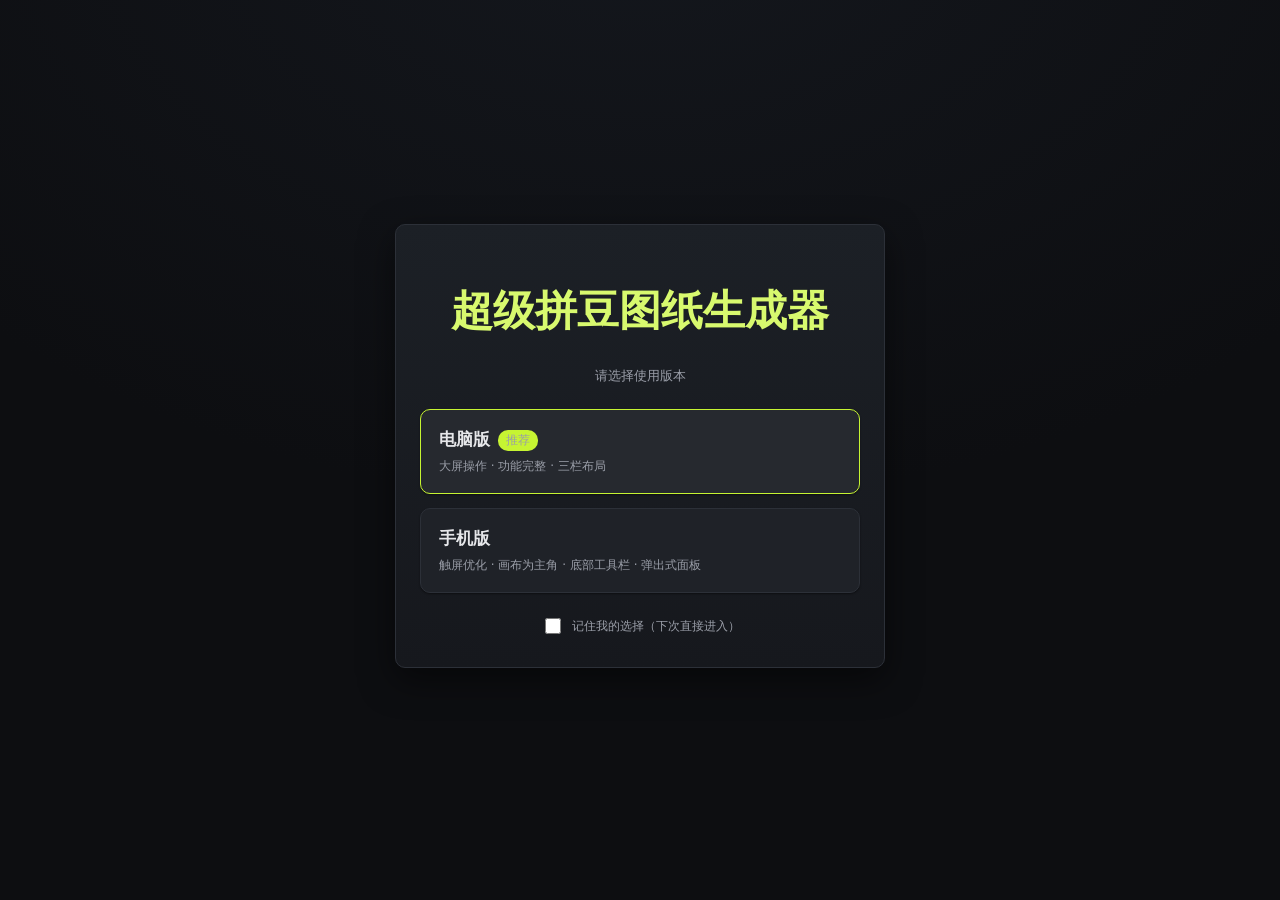
<file: index.html>
<!DOCTYPE html>
<html lang="zh-CN">
<head>
    <meta charset="UTF-8">
    <meta name="viewport" content="width=device-width, initial-scale=1.0">
    <title>超级拼豆图纸生成器 - 选择版本</title>
    <link rel="stylesheet" href="css/choose.css">
</head>
<body>
<div id="versionChooser">
  <div class="vc-card">
    <h1> 超级拼豆图纸生成器</h1>
    <p class="vc-sub">请选择使用版本</p>
    <div class="vc-options">
      <div class="vc-btn" data-mode="desktop">
        <div class="vc-txt"><b>电脑版<span class="vc-reco">推荐</span></b><span>大屏操作 · 功能完整 · 三栏布局</span></div>
      </div>
      <div class="vc-btn" data-mode="mobile">
        <div class="vc-txt"><b>手机版<span class="vc-reco">推荐</span></b><span>触屏优化 · 画布为主角 · 底部工具栏 · 弹出式面板</span></div>
      </div>
    </div>
    <label class="vc-foot"><input type="checkbox" id="vcRemember"> 记住我的选择（下次直接进入）</label>
  </div>
</div>
<script>
(function(){
  var KEY_R='bead_version_remember', KEY_V='bead_version';
  function lsGet(k){try{return localStorage.getItem(k);}catch(e){return null;}}
  function lsSet(k,v){try{localStorage.setItem(k,v);}catch(e){}}
  function lsDel(k){try{localStorage.removeItem(k);}catch(e){}}
  var remember=lsGet(KEY_R)==='1';
  var saved=lsGet(KEY_V);
  // 真实触屏设备（手机/平板）才推荐手机版；桌面即使窗口较窄也不误判为手机
  var isTouch=('ontouchstart' in window)||navigator.maxTouchPoints>0;
  var isSmall=window.innerWidth<1200;
  var reco=(isTouch&&isSmall)?'mobile':'desktop';
  var def=saved||reco;
  var chooser=document.getElementById('versionChooser');
  chooser.querySelectorAll('.vc-btn').forEach(function(b){
    b.classList.toggle('selected',b.dataset.mode===def);
    var r=b.querySelector('.vc-reco'); if(r)r.style.display=(b.dataset.mode===reco)?'inline-block':'none';
  });
  document.getElementById('vcRemember').checked=remember;
  function go(mode){ location.href='app.html?mode='+mode; }
  chooser.querySelectorAll('.vc-btn').forEach(function(b){
    b.addEventListener('click',function(){
      var mode=b.dataset.mode;
      if(document.getElementById('vcRemember').checked){lsSet(KEY_R,'1');lsSet(KEY_V,mode);}else{lsDel(KEY_R);lsDel(KEY_V);}
      go(mode);
    });
  });
  if(remember&&saved&&!new URLSearchParams(location.search).get('choose')){ go(saved); }
})();
</script>
</body>
</html>
</file>
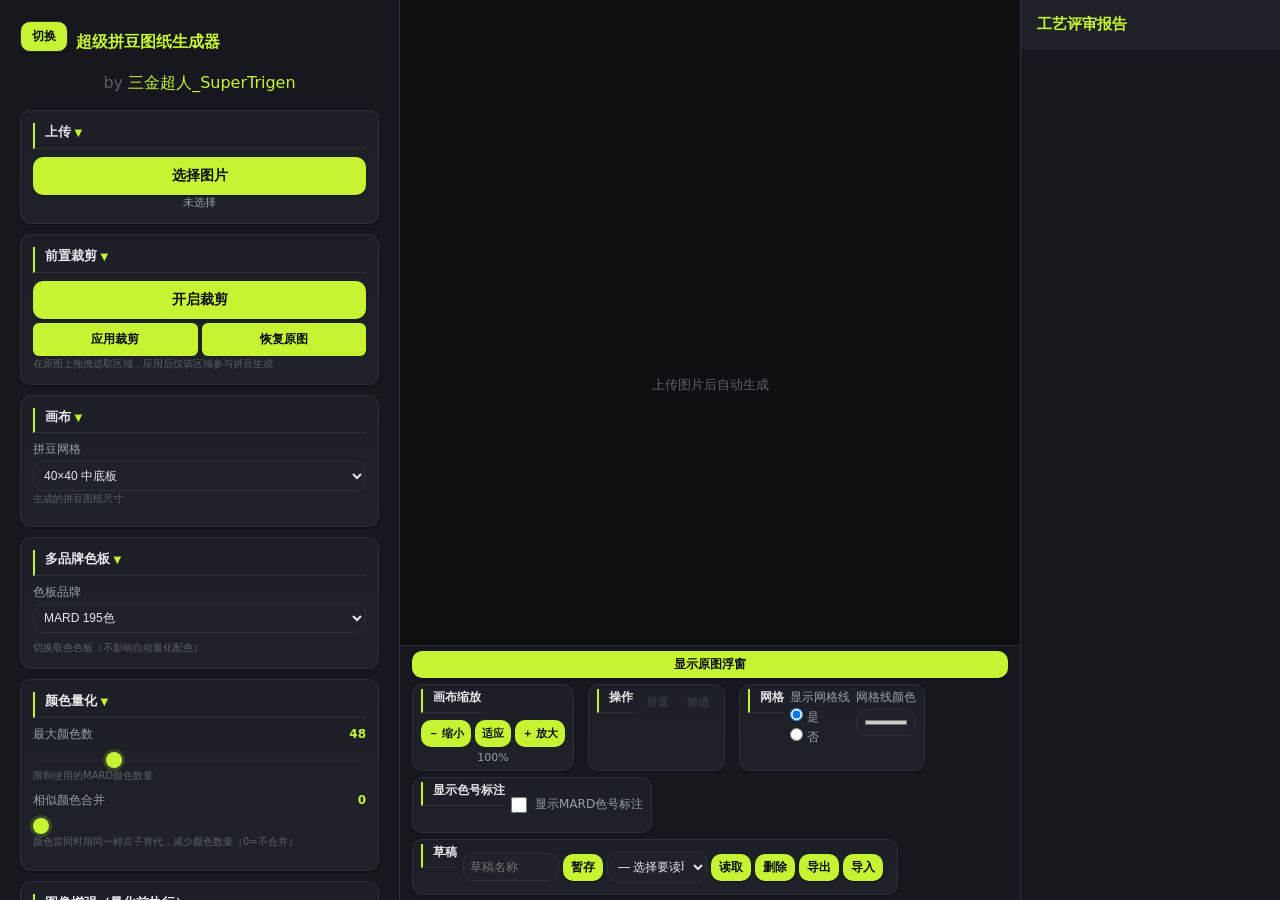
<file: app.html>
<!DOCTYPE html>
<html lang="zh-CN">
<head>
    <meta charset="UTF-8">
    <meta name="viewport" content="width=device-width, initial-scale=1.0">
    <title>超级拼豆图纸生成器 - by 三金超人_SuperTrigen</title>
    <link rel="stylesheet" href="css/style.css">
    <link rel="stylesheet" href="css/mobile.css">
</head>
<body class="force-desktop">
<script>(function(){var m=new URLSearchParams(location.search).get('mode');var b=document.body;if(m==='mobile'){b.classList.remove('force-desktop');b.classList.add('layout-mobile');}else{b.classList.add('force-desktop');b.classList.remove('layout-mobile');}})();</script>
<div class="app-container">
<div class="control-panel" id="control-panel" style="width:400px;flex-shrink:0;">
<div class="sheet-grip" data-sheet="cp"><button type="button" class="sheet-close" aria-label="关闭" onpointerdown="event.stopPropagation()" onclick="closeSheet()">✕</button></div>
<div class="title-row"><button class="title-switch" id="switchVersionBtn2" onclick="location.href='index.html?choose=1'" title="切换版本"> 切换</button>
<h1 class="title" style="font-size:18px;margin-top:10px;white-space:nowrap;"> 超级拼豆图纸生成器</h1></div>
<p class="author" style="font-size:16px;margin-top:8px;white-space:nowrap;">by <a href="https://github.com/chai-07" target="_blank">三金超人_SuperTrigen</a></p>
<div class="control-group" data-grp="upload"><h3> 上传</h3><input type="file" id="fileInput" accept="image/*" style="display:none"><button class="btn btn-upload" onclick="document.getElementById('fileInput').click()">选择图片</button><p class="file-info" id="fileInfo">未选择</p></div>
<div class="control-group" data-grp="crop"><h3> 前置裁剪</h3>
<button class="btn btn-clear" id="cropOpenBtn" style="margin-bottom:4px"> 开启裁剪</button>
<div style="display:flex;gap:4px;">
    <button id="cropApplyBtn" disabled style="flex:1;background:#00b894;color:#fff;border:none;border-radius:6px;padding:8px 0;font-size:12px;cursor:pointer"> 应用裁剪</button>
    <button id="cropRestoreBtn" style="flex:1;background:#636e72;color:#fff;border:none;border-radius:6px;padding:8px 0;font-size:12px;cursor:pointer"> 恢复原图</button>
</div>
<span class="hint">在原图上拖拽选取区域，应用后仅该区域参与拼豆生成</span></div>
<div class="control-group" data-grp="canvas"><h3> 画布</h3><div class="setting-row"><label>拼豆网格</label><select id="canvasSize"><option value="20">20×20 超小底板</option><option value="29">29×29 小底板</option><option value="40" selected>40×40 中底板</option><option value="50">50×50 标准底板</option><option value="80">80×80 大底板</option><option value="100">100×100 超大底板</option><option value="custom">自定义尺寸…</option></select><span class="hint">生成的拼豆图纸尺寸</span></div><div class="setting-row" id="customSizeRow" style="display:none"><label>自定义 (宽×高)</label><span style="display:flex;gap:6px;align-items:stretch"><input type="text" id="customSize" placeholder="例如 35x35 或 60x40" style="flex:1;width:100%;min-width:0;padding:8px;border-radius:6px;background:#0f3460;color:#eee;border:1px solid #1a3a6e;font-size:13px"><button class="btn" id="customSizeConfirm" style="width:auto;flex-shrink:0;padding:8px 16px;font-size:13px;border-radius:6px;background:#e94560;color:#fff">确认</button></span><span class="hint">输入格式：宽x高（5~150，如 35x35），填好后点「确认」生成</span></div></div>
<div class="control-group" data-grp="brand"><h3> 多品牌色板</h3>
<div class="setting-row"><label>色板品牌</label><select id="brandSel"><option value="MARD" selected>MARD 195色</option><option value="PERLER">Perler 117色</option><option value="HAMA">Hama 33色</option><option value="ARTKAL">Artkal 176色</option></select></div>
<span class="hint">切换取色色板（不影响自动量化配色）</span></div>
<div class="control-group" data-grp="quant"><h3> 颜色量化</h3><div class="setting-row"><label>最大颜色数 <span class="value-display" id="colorCountValue">48</span></label><input type="range" id="maxColors" min="4" max="195" value="48" step="1"><span class="hint">限制使用的MARD颜色数量</span></div>
<div class="setting-row"><label>相似颜色合并 <span class="value-display" id="mergeSimilarValue">0</span></label><input type="range" id="mergeSimilar" min="0" max="100" value="0" step="1"><span class="hint">颜色雷同时用同一种豆子替代，减少颜色数量（0=不合并）</span></div></div>
<div class="control-group" data-grp="enhance"><h3> 图像增强（量化前执行）</h3>
<div class="enh-btns">
<button type="button" class="enh-btn" data-target="darkUnify">深色归一</button>
<button type="button" class="enh-btn" data-target="blackThreshold">黑色阈值</button>
<button type="button" class="enh-btn" data-target="gamma">伽马</button>
<button type="button" class="enh-btn" data-target="saturation">饱和度</button>
<button type="button" class="enh-btn" data-target="contrast">对比度</button>
<button type="button" class="enh-btn" data-target="brightness">亮度</button>
<button type="button" class="enh-btn" data-target="sharpen">锐化</button>
<button type="button" class="enh-btn" data-target="denoise">降噪</button>
</div>
<div class="enh-panels">
<div class="setting-row enh-row" data-row="darkUnify"><label>深色归一阈值 <span class="value-display" id="darkUnifyValue">0</span></label><input type="range" id="darkUnify" min="0" max="40" value="0" step="1"><span class="hint">亮度低于此值的像素强制变纯黑</span></div>
<div class="setting-row enh-row" data-row="blackThreshold"><label>黑色阈值 <span class="value-display" id="blackValue">0</span></label><input type="range" id="blackThreshold" min="0" max="30" value="0" step="1"><span class="hint">压暗部去灰雾，让画面更通透</span></div>
<div class="setting-row enh-row" data-row="gamma"><label>伽马校正 <span class="value-display" id="gammaValue">1.00</span></label><input type="range" id="gamma" min="70" max="130" value="100" step="1"><span class="hint">校正整体亮度曲线</span></div>
<div class="setting-row enh-row" data-row="saturation"><label>饱和度 <span class="value-display" id="satValue">100</span>%</label><input type="range" id="saturation" min="80" max="120" value="100" step="1"><span class="hint">增强色彩鲜艳度</span></div>
<div class="setting-row enh-row" data-row="contrast"><label>对比度 <span class="value-display" id="contrastValue">100</span>%</label><input type="range" id="contrast" min="80" max="120" value="100" step="1"><span class="hint">100为原图基准，左右微调明暗层次</span></div>
<div class="setting-row enh-row" data-row="brightness"><label>亮度 <span class="value-display" id="brightValue">0</span></label><input type="range" id="brightness" min="-20" max="20" value="0" step="1"><span class="hint">整体提亮或压暗</span></div>
<div class="setting-row enh-row" data-row="sharpen"><label>锐化 <span class="value-display" id="sharpValue">0</span></label><input type="range" id="sharpen" min="-10" max="10" value="0" step="1"><span class="hint">正值锐化 / 负值柔化，0为原图</span></div>
<div class="setting-row enh-row" data-row="denoise"><label>降噪 <span class="value-display" id="denoiseValue">0</span></label><input type="range" id="denoise" min="0" max="5" value="0" step="1"><span class="hint">减少杂色碎点</span></div>
</div>
<button class="btn btn-reset" onclick="resetParams()"> 重置所有参数</button></div>
<div class="control-group" data-grp="clean"><h3> 清理</h3><button class="btn btn-clear" onclick="removeSingles()"> 清除1×1孤立点</button></div>
<!-- 画布缩放控件已移至中栏底部 .mid-bottom -->
<div class="control-group" data-grp="sym"><h3> 对称绘图</h3>
<div class="setting-row"><label>对称模式</label><select id="symMode"><option value="off" selected>关闭</option><option value="vertical">左右对称</option><option value="horizontal">上下对称</option><option value="quad">四向对称</option></select></div>
<span class="hint">开启后画笔自动镜像，适合制作对称图案</span></div>
<div class="control-group" data-grp="edit"><h3> 手动修图</h3>
<div style="display:flex;gap:4px;margin-bottom:6px;">
    <button class="btn btn-wand" id="wandBtn" onclick="toggleWand()" style="flex:1;background:#9b59b6;color:#fff;border:none;border-radius:5px;cursor:pointer;font-size:12px;padding:8px 0;"> 魔棒选区</button>
</div>
<p style="font-size:11px;color:#aaa;margin-bottom:4px;">画笔: <span id="brushColorDisplay" style="color:#e94560;">H19 黑色</span></p>
<div style="display:flex;gap:4px;margin-bottom:6px;">
    <button class="btn btn-eyedrop" id="eyedropBtn" onclick="toggleEyedropper()" style="flex:1;"> 取色管</button>
    <input type="text" id="mardCodeInput" placeholder="输入色号如A1" style="flex:2;" onkeydown="if(event.key==='Enter')setBrushByCode()">
    <button onclick="setBrushByCode()" style="flex:1;background:#636e72;color:#fff;border:none;border-radius:5px;cursor:pointer;font-size:11px;">确定</button>
</div>
<p style="font-size:10px;color:#666;margin-bottom:4px;">全色板取色（点击选色，色板可滚动）</p>
<div class="mard-full-grid" id="mardFullGrid"></div>
<button class="btn btn-null" id="nullBrushBtn" onclick="selectNullBrush()" style="margin-top:6px;margin-bottom:4px;"> 镂空笔(null) · 不填充</button>
<div class="setting-row" style="margin-top:8px;"><label>画笔大小 <span id="brushSizeValue">1</span></label><input type="range" id="brushSize" min="1" max="5" value="1" step="1"></div>
</div>
<div class="control-group" data-grp="pendant"><h3> 挂件工艺模板</h3>
<div class="setting-row"><label>模板形状</label><select id="templateSel"><option value="none" selected>无 / 清除</option><option value="disc">圆形挂件</option><option value="heart">心形挂件</option><option value="rsquare">圆角方挂件</option></select></div>
<div class="setting-row" id="templateScaleRow" style="margin-top:6px;display:none;"><label>模板大小 <span id="templateScaleValue">100%</span></label><input type="range" id="templateScale" min="0.3" max="1" value="1" step="0.05"></div>
<span class="hint">选中模板后拖动滑块，右侧实时预览；将板外区域设为镂空并自动加挂孔</span></div>
<div class="control-group" data-grp="speck"><h3> 智能清理</h3>
<div class="setting-row"><label>清杂碎块(≤N颗) <span id="speckSizeValue" class="value-display">2</span></label><input type="range" id="speckSize" min="1" max="8" value="2" step="1"><span class="hint">仅清除完全孤立在同色区域中的小色块，不碰细线与边缘</span></div>
<button class="btn btn-clear" id="cleanSpecksBtn"> 一键清杂点</button>
<span class="hint">移除≤阈值的孤立同色碎块，自动并入周边主色</span></div>
<div class="control-group" data-grp="export">
<div class="setting-row" style="margin-bottom:6px;"><label>导出文件命名前缀</label><input type="text" id="exportName" placeholder="留空自动：随机命名1 / 随机命名2 …"></div>
<button class="btn btn-download" id="downloadBtn" disabled onclick="downloadResult()"> 下载效果图 PNG</button>
<button class="btn btn-download2" id="downloadCodeBtn" disabled onclick="downloadCodeResult()"> 下载色号图纸 PNG</button>
<button class="btn btn-download" id="colorPdfBtn" style="margin-top:6px" disabled onclick="downloadColorPdf()"> 彩色PDF</button>
<button class="btn btn-download2" id="csvBtn" disabled onclick="downloadCsv()"> CSV耗材清单</button>
<button class="btn" id="packageBtn"  disabled onclick="packageExport()"> 一键打包导出（4种）</button>
<span class="hint" id="pkgHint">打包将优先让你选择文件夹保存；<br>浏览器不支持时自动下载ZIP（解压即得文件夹）</span>
</div>
</div>
<div class="center-column">
<div class="result-area" id="resultArea">
<div class="result-box"><canvas id="resultCanvas"></canvas><div class="placeholder" id="resultPlaceholder">上传图片后自动生成</div></div>
<p class="tool-info" id="pixelInfo"></p>
<div class="float-original" id="floatOriginal" style="display:none">
<div class="float-head" id="floatHead"><span> 原图（拖动此处移动）</span><span class="float-x" id="floatClose" title="隐藏原图">✕</span></div>
<div class="float-body"><img id="originalImage" style="display:none" alt="原图">
<div class="crop-overlay" id="cropOverlay"><div class="crop-rect" id="cropRect"></div></div>
</div>
</div>
</div>
<div class="mid-bottom">
<button class="btn btn-download2" id="toggleOriginalBtn"> 显示原图浮窗</button>
<div class="control-group zoom-bar zoom-col"><h3> 画布缩放</h3>
<div class="zoom-btns">
<button onclick="zoomCanvas(0.8)" class="mini">－ 缩小</button>
<button onclick="fitZoom()" class="mini">适应</button>
<button onclick="zoomCanvas(1.25)" class="mini">＋ 放大</button>
</div>
<p class="file-info" id="zoomInfo" style="text-align:center;margin-top:2px;">100%</p>
</div>
<div class="control-group zoom-bar"><h3> 操作</h3>
<div class="zoom-btns">
<button class="mini" id="undoBtn" onclick="undoBrush()"> 后退</button>
<button class="mini" id="redoBtn" onclick="redoBrush()"> 前进</button>
</div></div>
<div class="control-group" data-grp="grid"><h3> 网格</h3>
<div class="setting-row radio-row"><label>显示网格线</label>
<span class="radio-set">
<label class="radio"><input type="radio" name="showGrid" value="yes" checked onchange="setGrid('yes')"> 是</label>
<label class="radio"><input type="radio" name="showGrid" value="no" onchange="setGrid('no')"> 否</label>
</span></div>
<div class="setting-row"><label>网格线颜色</label><input type="color" id="gridColor" value="#cccccc"></div>
<select id="showGrid" style="display:none"><option value="yes" selected>是</option><option value="no">否</option></select>
</div>
<div class="control-group" data-grp="code" style="flex-direction:row;align-items:center"><h3> 显示色号标注</h3><div class="checkbox-row" style="margin:0"><input type="checkbox" id="showColorCodes" onchange="toggleColorCodes()"><label for="showColorCodes">显示MARD色号标注</label></div></div>
<div class="control-group" data-grp="draft"><h3> 草稿</h3>
<div class="draft-row">
<input type="text" id="draftName" placeholder="草稿名称">
<button class="btn btn-download2" onclick="saveDraft()"> 暂存</button>
<select id="draftSelect"><option value="">— 读取 —</option></select>
<button class="btn btn-download2" onclick="loadDraft()"> 读取</button>
<button class="btn btn-download2" onclick="deleteDraft()" title="删除选中草稿">删除</button>
<button class="btn btn-download2" onclick="exportDraft()" title="导出草稿文件">导出</button>
<button class="btn btn-download2" onclick="document.getElementById('draftFileInput').click()" title="导入草稿文件">导入</button>
</div>
<input type="file" id="draftFileInput" accept=".json,application/json" style="display:none">
<p class="file-info" id="draftInfo"></p></div>
</div>
<p class="file-info storage-warn" id="storageWarn" style="display:none;padding:3px 12px;color:#e9b949;font-size:11px;background:#16213e;border-top:1px solid #0f3460;"></p>
</div>
<aside class="review-panel" id="reviewPanel">
<div class="sheet-grip" data-sheet="rp"><button type="button" class="sheet-close" aria-label="关闭" onpointerdown="event.stopPropagation()" onclick="closeSheet()">✕</button></div>
    <div class="rp-header"><span> 工艺评审报告</span></div>
    <div class="rp-body" id="reviewBody"></div>
</aside>
</div>
<div class="mobile-top" id="mobileTop">
  <button type="button" class="mt-btn" id="mtSwitch" onclick="location.href='index.html?choose=1'" title="切换版本"><span class="mt-ico"></span><span class="mt-txt">切换</span></button>
  <div class="mt-left">
    <div class="mt-item"><button type="button" class="mt-btn" data-dd="grid"><span class="mt-ico"></span><span class="mt-txt">网格</span></button><div class="mt-drop" id="dd-grid"></div></div>
    <button type="button" class="mt-btn" id="mtCode" onclick="mtToggleCode(this)"><span class="mt-ico"></span><span class="mt-txt">显示色号</span></button>
  </div>
  <div class="mt-right">
    <div class="mt-item"><button type="button" class="mt-btn mt-accent" data-dd="draft"><span class="mt-ico"></span><span class="mt-txt">草稿</span></button><div class="mt-drop" id="dd-draft"></div></div>
    <div class="mt-item"><button type="button" class="mt-btn mt-accent" data-dd="export"><span class="mt-ico"></span><span class="mt-txt">导出</span></button><div class="mt-drop" id="dd-export"></div></div>
    <button type="button" class="mt-btn" onclick="setFloatVisible(document.getElementById('floatOriginal').style.display!=='block')" title="显示原图"><span class="mt-ico"></span><span class="mt-txt">原图</span></button>
    <button type="button" class="mt-btn" onclick="openReview()" title="评审报告"><span class="mt-ico"></span><span class="mt-txt">评审</span></button>
  </div>
</div>
<div class="mobile-bar" id="mobileBar">
    <button class="mbtn" data-grp="upload"><span class="ico"></span><span>上传</span></button>
    <button class="mbtn" data-grp="crop"><span class="ico"></span><span>裁剪</span></button>
    <button class="mbtn" data-grp="canvas"><span class="ico"></span><span>画布</span></button>
    <button class="mbtn" data-grp="brand"><span class="ico"></span><span>色板</span></button>
    <button class="mbtn" data-grp="quant"><span class="ico"></span><span>调色</span></button>
    <button class="mbtn" data-grp="enhance"><span class="ico"></span><span>增强</span></button>
    <button class="mbtn" data-grp="clean"><span class="ico"></span><span>清理</span></button>
    <button class="mbtn" data-grp="sym"><span class="ico"></span><span>对称</span></button>
    <button class="mbtn" data-grp="edit"><span class="ico"></span><span>手动</span></button>
    <button class="mbtn" data-grp="pendant"><span class="ico"></span><span>挂件</span></button>
    <button class="mbtn" data-grp="speck"><span class="ico"></span><span>智能</span></button>
</div>
<div class="right-tools" id="rightTools">
  <div class="rt-group">
    <button type="button" class="rt-btn" onclick="zoomCanvas(0.8)" title="缩小">－</button>
    <button type="button" class="rt-btn" onclick="fitZoom()" title="适应">⤢</button>
    <button type="button" class="rt-btn" onclick="zoomCanvas(1.25)" title="放大">＋</button>
  </div>
  <div class="rt-group">
    <button type="button" class="rt-btn" onclick="undoBrush()" title="后退一步">↩</button>
    <button type="button" class="rt-btn" onclick="redoBrush()" title="前进一步">↷</button>
  </div>
</div>
<div class="cascade" id="cascade"></div>
<div class="scrim" id="scrim"></div>

<script src="js/data.js"></script>
<script src="js/color.js"></script>
<script src="js/render.js"></script>
<script src="js/draft.js"></script>
<script src="js/review.js"></script>
<script src="js/export.js"></script>
<script src="js/ui.js"></script>
</body>
</html>
</file>
<file: css/choose.css>
#versionChooser{position:fixed;inset:0;z-index:9999;background:#0d0e11;display:flex;align-items:center;justify-content:center;padding:24px;font-family:system-ui,-apple-system,'Segoe UI',Roboto,'Helvetica Neue',Arial,sans-serif}
#versionChooser .vc-card{background:#16181d;border:1px solid #2c3038;border-radius:10px;padding:30px 24px;max-width:440px;width:100%;text-align:center;box-shadow:none;font-size:21px;margin-bottom:8px}
#versionChooser .vc-sub{color:#9A9EA8;font-size:13px;margin-bottom:24px}
#versionChooser .vc-options{display:flex;flex-direction:column;gap:14px}
#versionChooser .vc-btn{display:flex;align-items:center;gap:16px;padding:18px;border:1px solid #2c3038;border-radius:10px;background:#1f2228;color:#E6E7EA;cursor:pointer;text-align:left;transition:background-color 120ms}
#versionChooser .vc-btn:active{background:#26292f}
#versionChooser .vc-btn.selected{border-color:#C6F432;background:#2c3038;}
#versionChooser .vc-ico{font-size:38px;line-height:1;flex:0 0 auto}
#versionChooser .vc-txt b{display:block;font-size:17px;color:#E6E7EA}
#versionChooser .vc-txt span{font-size:12px;color:#9A9EA8}
#versionChooser .vc-reco{display:none;font-size:10px;color:#E6E7EA;background:#C6F432;border-radius:10px;padding:2px 8px;margin-left:8px;vertical-align:middle;font-weight:normal}
#versionChooser .vc-foot{margin-top:22px;font-size:12px;color:#9A9EA8;display:flex;align-items:center;justify-content:center;gap:8px;cursor:pointer;user-select:none}
#versionChooser .vc-foot input{width:16px;height:16px;accent-color:#C6F432}

body.choosing .app-container{display:none!important}
body.choosing .mobile-top{display:none!important}
body.choosing .mobile-bar{display:none!important}
body.choosing .scrim{display:none!important}

#versionChooser .vc-btn:hover{background:#26292f}

/* ===== 选择页质感增强 ===== */
:root{
  --accent:#C6F432; --accent-2:#D8F96E; --sub:#1f2228; --border:#2c3038;
  --txt:#E6E7EA; --txt2:#9A9EA8; --hover:#26292f;
}
#versionChooser{background:radial-gradient(130% 120% at 50% -10%, #14171d 0%, #0d0e11 55%)}
#versionChooser .vc-card{background:linear-gradient(180deg,#1c2026,#16181d);border:1px solid var(--border);box-shadow:0 12px 34px rgba(0,0,0,.5)}
#versionChooser .vc-btn{background:var(--sub);border:1px solid var(--border);color:var(--txt);box-shadow:0 1px 2px rgba(0,0,0,.45)}
#versionChooser .vc-btn:hover{background:var(--hover)}
#versionChooser .vc-btn.selected{border-color:var(--accent);background:var(--hover)}
#versionChooser .vc-reco{background:var(--accent);color:#0d0e11}
#versionChooser .vc-foot input{accent-color:var(--accent)}
#versionChooser .vc-txt b{color:var(--txt)}
#versionChooser .vc-txt span{color:var(--txt2)}
#versionChooser .vc-card { color: #D8F96E; }
</file>
<file: css/style.css>
:root{
  
  --d-scale: clamp(0.55px, min(calc(100vw / 1280), calc(100vh / 800)), 1.8px);
}
*{margin:0;padding:0;box-sizing:border-box}
        html,body{height:100%}
        body{font-family:system-ui,-apple-system,'Segoe UI',Roboto,'Helvetica Neue',Arial,sans-serif;background:#0d0e11;color:#E6E7EA;line-height:1.45}
        .app-container{display:flex;height:100vh;overflow:hidden}
        .control-panel{width:calc(260 * var(--d-scale));min-width:calc(240 * var(--d-scale));background:#16181d;padding:calc(20 * var(--d-scale));overflow-y:auto;display:flex;flex-direction:column;gap:calc(10 * var(--d-scale));border-right:1px solid #2c3038;position:relative;z-index:68}
        .control-panel h1{font-size:calc(18 * var(--d-scale));color:#C6F432;text-align:center}
        .control-panel .author{font-size:calc(10 * var(--d-scale));color:#5C6068;text-align:center;margin-bottom:calc(6 * var(--d-scale))}
        .control-panel .author a{color:#C6F432;text-decoration:none}
        .control-panel .author a:hover{color:#C6F432}
        .control-group{background:#1f2228;border-radius:calc(10 * var(--d-scale));padding:calc(12 * var(--d-scale))}
        .control-group h3{font-size:calc(13 * var(--d-scale));color:#C6F432;margin-bottom:calc(8 * var(--d-scale));border-bottom:1px solid #2c3038;padding-bottom:calc(6 * var(--d-scale))}
        .setting-row{margin-bottom:calc(8 * var(--d-scale))}
        .setting-row label{display:block;font-size:calc(12 * var(--d-scale));color:#9A9EA8;margin-bottom:calc(2 * var(--d-scale))}
        .hint{font-size:calc(10 * var(--d-scale));color:#5C6068;display:block;margin-top:calc(1 * var(--d-scale))}
        .value-display{float:right;color:#C6F432;font-weight:bold;font-size:calc(12 * var(--d-scale))}
        input[type="range"]{width:100%;height:calc(5 * var(--d-scale));border-radius:calc(10 * var(--d-scale));background:#1f2228;-webkit-appearance:none;cursor:pointer}
        input[type="range"]::-webkit-slider-thumb{-webkit-appearance:none;width:calc(16 * var(--d-scale));height:calc(16 * var(--d-scale));border-radius:10px;background:#C6F432;cursor:pointer}
        select,input[type="color"]{width:100%;padding:calc(6 * var(--d-scale));border-radius:10px;background:#1f2228;color:#E6E7EA;border:1px solid #2c3038;font-size:calc(12 * var(--d-scale))}
        input[type="text"]{width:100%;padding:calc(6 * var(--d-scale));border-radius:10px;background:#1f2228;color:#E6E7EA;border:1px solid #2c3038;font-size:calc(12 * var(--d-scale))}
        .btn{width:100%;padding:calc(10 * var(--d-scale));background:var(--accent);color:#0d0e11;text-align:center;border:none;border-radius:calc(10 * var(--d-scale));font-size:calc(14 * var(--d-scale));cursor:pointer;font-weight:bold}
        .btn-upload,.btn-clear,.btn-reset,.btn-review{color:#0d0e11}
        .btn-upload:hover,.btn-clear:hover,.btn-reset:hover,.btn-review:hover{background:var(--accent-2);color:#0d0e11}
        .btn-download{background:var(--accent);color:#0d0e11;font-weight:700}
        .btn-download:hover{background:var(--accent-2)}
        .btn-download2{background:var(--accent);color:#0d0e11;font-weight:700}
        .btn-download2:hover{background:var(--accent-2)}
        .btn-undo{background:var(--accent);color:#0d0e11;margin-bottom:4px}
        .btn-undo:hover{background:var(--accent-2)}
        .btn-eyedrop{background:var(--accent);color:#0d0e11;margin-bottom:4px}.btn-eyedrop:hover{background:var(--accent-2)}
        .btn-eyedrop.active{background:#A8E000;color:#0d0e11}
        .btn-null{background:var(--accent);color:#0d0e11}.btn-null:hover{background:var(--accent-2)}
        .btn-null.active{background:#A8E000;color:#0d0e11}
        #packageBtn{background:var(--accent);color:#0d0e11;font-weight:700;margin-top:4px}
        .btn:disabled,.btn-download:disabled,.btn-download2:disabled,#packageBtn:disabled{opacity:.45!important;cursor:not-allowed!important;background:var(--sub)!important;color:var(--txt3)!important;box-shadow:none!important}
        .file-info{font-size:calc(11 * var(--d-scale));color:#9A9EA8;text-align:center}
        .checkbox-row{display:flex;align-items:center;gap:calc(8 * var(--d-scale));font-size:calc(12 * var(--d-scale));color:#9A9EA8;margin-bottom:calc(8 * var(--d-scale))}
        .checkbox-row input[type="checkbox"]{width:calc(16 * var(--d-scale));height:calc(16 * var(--d-scale));cursor:pointer}
        .mard-full-grid{display:grid;grid-template-columns:repeat(10,1fr);gap:calc(2 * var(--d-scale));max-height:calc(250 * var(--d-scale));overflow-y:auto;padding:calc(10 * var(--d-scale));background:#1f2228;border-radius:calc(10 * var(--d-scale));margin-top:6px}
        .mard-full-item{display:flex;flex-direction:column;align-items:center;cursor:pointer;padding:calc(2 * var(--d-scale)) calc(1 * var(--d-scale));border-radius:calc(10 * var(--d-scale));border:1px solid transparent;transition:background-color 120ms}
        .mard-full-item:hover{border-color:#C6F432;background:#26292f}
        .mard-full-item.active{border-color:#C6F432;background:#16181d;}
        .mard-full-swatch{width:calc(22 * var(--d-scale));height:calc(22 * var(--d-scale));border-radius:calc(10 * var(--d-scale));border:1px solid #2c3038}
        .mard-full-label{font-size:calc(8 * var(--d-scale));color:#9A9EA8;margin-top:calc(1 * var(--d-scale));text-align:center}
        .eyedrop-cursor{cursor:crosshair}
        .preview-panel{flex:1;display:flex;flex-direction:column;align-items:center;justify-content:center;background:#16181d;padding:20px;border-right:1px solid #2c3038;min-width:280px}
        .preview-panel h2{font-size:14px;color:#9A9EA8;margin-bottom:15px}
        .preview-box{max-width:100%;max-height:65vh;border-radius:10px;overflow:auto;background:#0f1013;display:flex;align-items:center;justify-content:center}
        .preview-box img{max-width:100%;max-height:65vh;object-fit:contain}
        .result-panel{flex:1;display:flex;flex-direction:column;align-items:center;justify-content:center;background:#16181d;padding:20px;min-width:280px;overflow:auto}
        .result-panel h2{font-size:14px;color:#9A9EA8;margin-bottom:15px}
        .result-box{overflow:auto;width:100%;max-width:100%;max-height:70vh}
        .result-box canvas{display:block;margin:0 auto;max-width:none;image-rendering:pixelated;cursor:crosshair}
        .placeholder{color:#5C6068;font-size:13px;text-align:center;padding:40px}
        .placeholder .icon{font-size:50px;display:block;margin-bottom:12px}
        .tool-info{font-size:11px;color:#C6F432;text-align:center;margin-top:5px;min-height:18px}
        @media(max-width:1200px){
        .app-container{flex-direction:column;height:auto;min-height:100vh;padding-top:56px}
        .control-panel{position:fixed;top:0;left:0;height:100vh;width:320px;max-width:85vw;z-index:70;transform:translateX(-105%);transition:background-color 120ms;box-shadow:none;padding-top:60px}
        .control-panel.open{transform:translateX(0)}
        .mobile-bar{display:flex}
        .review-panel{position:fixed;top:0;right:0;height:100vh;width:330px;max-width:92vw;transform:translateX(105%);transition:background-color 120ms;z-index:75;box-shadow:none;width:100%}
    }
    .group-toggle{cursor:pointer;user-select:none}
    .group-toggle::after{content:' ▼';font-size:10px;color:#C6F432}
    .control-group.collapsed .group-body{display:none}
    .control-group.collapsed .group-toggle::after{content:' ▶'}
    .group-body{margin-top:8px}
    .mobile-bar{display:none;align-items:center;gap:8px;padding:10px;background:#16181d;border-bottom:1px solid #2c3038;position:fixed;top:0;left:0;right:0;z-index:72}
    .mobile-top{display:none}    .mobile-bar .mbtn{flex:1;background:#1f2228;color:#E6E7EA;border:1px solid #2c3038;border-radius:10px;padding:12px;font-size:15px;font-weight:bold}
    .center-column{display:flex;flex-direction:column;flex:1 1 auto;min-width:0;max-width:1000px;margin:0 auto;overflow-y:auto}
    .center-column .result-panel{flex:none;border-right:none;background:transparent;min-height:0}
    .result-area{position:relative;flex:1 1 auto;min-height:0;display:flex;flex-direction:column;align-items:center;justify-content:center;overflow:hidden;padding:8px;background:#0f1013}
.center-column .result-box{width:100%;max-width:100%;max-height:100%;overflow:auto}
    .float-original{position:fixed;top:12px;right:12px;left:auto;bottom:auto;width:auto;max-width:min(32vw,calc(360 * var(--d-scale)));max-height:calc(100vh - 24px);background:#16181d;border:1px solid #C6F432;border-radius:calc(10 * var(--d-scale));box-shadow:none;z-index:120;overflow:hidden}
    .float-head{display:flex;justify-content:space-between;align-items:center;flex:0 0 auto;padding:calc(10 * var(--d-scale)) calc(8 * var(--d-scale));background:#1f2228;color:#C6F432;font-size:calc(12 * var(--d-scale));cursor:move;user-select:none}
    .float-x{cursor:pointer;color:#E6E7EA;font-size:calc(14 * var(--d-scale));padding:0 calc(10 * var(--d-scale))}
    .float-body{position:relative;flex:0 0 auto;line-height:0}
    .float-body img{display:block;width:auto;max-width:100%;height:auto;max-height:calc(100vh - 70px)}
    @media (max-width:1199px){ .float-original{top:auto;bottom:84px;right:12px} }
    .mid-bottom{flex:0 0 auto;display:flex;flex-wrap:wrap;align-items:center;gap:6px 14px;padding:5px 12px;background:#16181d;border-top:1px solid #2c3038;overflow:visible;white-space:normal}
.center-column .mid-bottom>*{margin:0}
.center-column .mid-bottom .control-group{display:flex;flex-direction:row;align-items:center;flex-wrap:nowrap;gap:6px;padding:4px 8px;margin:0!important;border-radius:10px}
.center-column .mid-bottom .control-group h3{margin:0!important;font-size:12px;white-space:nowrap}
.center-column .mid-bottom .setting-row{margin:0!important}
.center-column .mid-bottom .control-group input,.center-column .mid-bottom .control-group select,.center-column .mid-bottom .control-group button{margin:0!important}
.center-column .mid-bottom #draftName{width:96px}
.center-column .mid-bottom #draftSelect{width:100px}
.center-column .mid-bottom .draft-row{display:flex;align-items:center;gap:4px;flex-wrap:nowrap}
.center-column .mid-bottom .mini{background:var(--accent);color:#0d0e11;border:none;border-radius:10px;cursor:pointer;font-size:11px;padding:6px 7px;white-space:nowrap;font-weight:700}
.center-column .mid-bottom .mini:hover{background:var(--accent-2);color:#0d0e11}
.center-column .mid-bottom .mini:disabled{background:#1f2228;color:#5C6068;cursor:not-allowed;opacity:.4}
.center-column .mid-bottom .btn{padding:5px 8px;font-size:12px}
.center-column .mid-bottom #toggleOriginalBtn{margin:0!important}
.center-column .mid-bottom #zoomInfo,.center-column .mid-bottom #draftInfo{margin:0!important}
    .zoom-bar{margin:0!important}
    .center-column .mid-bottom .zoom-col{flex-direction:column;align-items:flex-start;gap:3px}
    .center-column .mid-bottom .zoom-col .zoom-btns{display:flex;gap:4px;align-items:center;margin:0!important}
    .center-column .mid-bottom .mini-cap{display:flex;flex-direction:column;align-items:center;gap:1px;line-height:1}
    .center-column .mid-bottom .mini-cap .cap{font-size:9px;color:#9A9EA8}
    .review-panel{width:calc(260 * var(--d-scale));min-width:calc(240 * var(--d-scale));background:#16181d;border-left:1px solid #C6F432;display:flex;flex-direction:column;overflow:hidden}
    .rp-header{display:flex;justify-content:space-between;align-items:center;padding:calc(14 * var(--d-scale)) calc(16 * var(--d-scale));background:#1f2228;color:#C6F432;font-weight:bold;font-size:calc(15 * var(--d-scale))}
    .rp-close{background:none;border:none;color:#E6E7EA;font-size:calc(22 * var(--d-scale));cursor:pointer;line-height:1}
    .rp-body{padding:calc(14 * var(--d-scale)) calc(16 * var(--d-scale));overflow-y:auto;flex:1;font-size:calc(13 * var(--d-scale));color:#E6E7EA}
    .rp-section{background:#1f2228;border-radius:calc(10 * var(--d-scale));padding:calc(10 * var(--d-scale));margin-bottom:calc(12 * var(--d-scale))}
    .rp-section h4{color:#C6F432;font-size:calc(13 * var(--d-scale));margin-bottom:calc(8 * var(--d-scale));border-bottom:1px solid #2c3038;padding-bottom:calc(10 * var(--d-scale))}
    .rp-stat{display:flex;justify-content:space-between;padding:calc(3 * var(--d-scale)) 0;font-size:calc(12 * var(--d-scale))}
    .rp-frag{font-size:calc(11 * var(--d-scale));color:#9A9EA8;margin:calc(2 * var(--d-scale)) 0}
    .rp-suggest{font-size:calc(12 * var(--d-scale));color:#9A9EA8;margin:calc(3 * var(--d-scale)) 0}
    .rp-badge{display:inline-block;background:#C6F432;color:#0d0e11;border-radius:calc(10 * var(--d-scale));padding:calc(3 * var(--d-scale)) calc(12 * var(--d-scale));font-weight:bold;font-size:calc(14 * var(--d-scale))}
    .scrim{position:fixed;inset:0;background:rgba(0,0,0,.55);z-index:65;opacity:0;visibility:hidden;transition:background-color 120ms}
    .sheet-grip{display:none;flex:0 0 auto;align-items:center;justify-content:center;height:24px;cursor:row-resize;touch-action:none}
    .sheet-grip::after{content:"";width:42px;height:5px;border-radius:10px;background:#2c3038}
    .enh-btns{display:none}      
    .enh-row{}                   
    .sheet-close{display:none;position:absolute;right:8px;top:50%;transform:translateY(-50%);width:30px;height:30px;align-items:center;justify-content:center;background:transparent;border:none;color:#9A9EA8;font-size:18px;line-height:1;padding:0;z-index:7}
    .scrim.show{opacity:1;visibility:visible}
    .crop-overlay{position:fixed;background:rgba(0,0,0,.5);touch-action:none;z-index:85;display:none}
    .crop-rect{position:absolute;border:1px solid #C6F432;background:rgba(72,104,144,.18);box-shadow:0 0 0 9999px rgba(0,0,0,.5)}
    .hl-btn:active{background:var(--hover)!important;color:var(--txt)!important}
    .btn-review{background:var(--accent)!important;color:#0d0e11!important;margin-bottom:6px;font-weight:700}
    .btn-review:hover{background:var(--accent-2)!important;color:#0d0e11!important}
    .rp-tab{cursor:pointer;transition:background-color 120ms}
    .rp-tab:hover{background:var(--accent-2)}
    .risk-item{cursor:pointer;transition:background-color 120ms}
    .risk-item:hover{background:#26292f!important;border-color:#C6F432!important}


.title-row{display:flex;align-items:center;gap:calc(8 * var(--d-scale));flex-wrap:nowrap}
.title-row .title{font-size:calc(16 * var(--d-scale))!important;white-space:nowrap!important;margin:calc(10 * var(--d-scale)) 0 0!important}
.title-switch{background:var(--accent);color:#0d0e11;border:1px solid #2c3038;border-radius:calc(10 * var(--d-scale));padding:calc(6 * var(--d-scale)) calc(11 * var(--d-scale));font-size:calc(12 * var(--d-scale));font-weight:700;cursor:pointer;white-space:nowrap;flex-shrink:0}
.title-switch:active{background:#2c3038}


body.force-desktop .app-container{flex-direction:row!important;height:100vh!important;min-height:0!important;padding-top:0!important;overflow:auto!important}
body.force-desktop .control-panel{position:relative!important;transform:none!important;top:auto!important;left:auto!important;height:auto!important;width:calc(400 * var(--d-scale))!important;min-width:calc(240 * var(--d-scale))!important;max-width:none!important;padding-top:calc(20 * var(--d-scale))!important;box-shadow:none;flex-shrink:0!important}
body.force-desktop .review-panel{position:relative!important;transform:none!important;top:auto!important;right:auto!important;height:auto!important;width:calc(260 * var(--d-scale))!important;min-width:calc(240 * var(--d-scale))!important;max-width:none!important;box-shadow:none;flex-shrink:0!important}
body.force-desktop .mobile-bar{display:none!important}
body.force-desktop .scrim{display:none!important}
body.force-desktop .mobile-top{display:none!important}
body.force-desktop .center-column{max-width:none!important;margin:0!important;flex:1 1 auto!important;min-width:480px!important}

.btn:hover{background:var(--accent-2);color:#0d0e11}.mini:hover{background:var(--accent-2);color:#0d0e11}.title-switch:hover{background:var(--accent-2);color:#0d0e11}

/* ===== 质感增强：深黑底 + 荧光青柠主色 + 材质渐变/阴影（亮眼而不劣质） ===== */
:root{
  --accent:#C6F432;
  --accent-2:#D8F96E;
  --bg:#0d0e11; --panel:#16181d; --sub:#1f2228; --border:#2c3038;
  --txt:#E6E7EA; --txt2:#9A9EA8; --txt3:#5C6068; --hover:#26292f; --canvas:#0f1013;
  --shadow:0 1px 2px rgba(0,0,0,.45);
  --shadow-lg:0 1px 0 rgba(255,255,255,.04) inset, 0 12px 34px rgba(0,0,0,.5);
}
body{background:radial-gradient(130% 120% at 50% -10%, #14171d 0%, #0d0e11 55%) fixed;color:var(--txt)}
.control-panel,.preview-panel,.result-panel,.review-panel{box-shadow:var(--shadow-lg);border-color:var(--border)}
.control-group{background:linear-gradient(180deg,#1c2026,#1f2228);border:1px solid var(--border);box-shadow:var(--shadow);transition:background-color .12s ease, transform .06s ease}
.control-group h3{color:var(--txt);border-left:2px solid var(--accent);padding-left:10px}
.btn,.title-switch{box-shadow:var(--shadow);transition:background-color .12s ease, transform .06s ease}
.btn:active{transform:translateY(1px)}
.btn-download{background:var(--accent);color:#0d0e11;font-weight:700;border:none}
.btn-download:hover{background:var(--accent-2)}
.btn-download:disabled{background:var(--sub)!important;color:var(--txt3)!important;box-shadow:none}
.btn-download2,.btn-reset,.btn-clear,.btn-upload{color:#0d0e11}
.btn-download2:disabled,.btn-reset:disabled,.btn-clear:disabled,.btn-upload:disabled{opacity:.45;background:var(--sub)!important;color:var(--txt3)!important}
#colorPdfBtn{background:var(--accent);color:#0d0e11;font-weight:700;border:none;box-shadow:var(--shadow)}
#colorPdfBtn:disabled{opacity:.45;background:var(--sub)!important;color:var(--txt3)!important}
#packageBtn{background:var(--accent);color:#0d0e11;font-weight:700;border:none;box-shadow:var(--shadow)}
#packageBtn:hover{background:var(--accent-2)}
#packageBtn:disabled{background:var(--sub)!important;color:var(--txt3)!important;box-shadow:none}
input[type=range]::-webkit-slider-thumb{box-shadow:0 0 0 3px rgba(198,244,50,.16)}
input[type=range]::-moz-range-thumb{background:var(--accent);box-shadow:0 0 0 3px rgba(198,244,50,.16)}
select,input[type=color],input[type=text]{border:1px solid var(--border);color:var(--txt)}
.mard-full-item{background:var(--sub);border:1px solid transparent}
.mard-full-item:hover{border-color:var(--accent)}
.mard-full-item.active{border-color:var(--accent);background:var(--panel)}
.rp-section{box-shadow:var(--shadow)}
.crop-rect{box-shadow:0 0 0 9999px rgba(0,0,0,.55)}
/* 中和 JS 内联颜色，统一主题 */
#cropApplyBtn{background:var(--accent)!important;color:#0d0e11!important;border:none!important;font-weight:700}
#cropRestoreBtn{background:var(--accent)!important;color:#0d0e11!important;border:none!important;font-weight:700}
#customSize{background:var(--sub)!important;color:var(--txt)!important;border:1px solid var(--border)!important}
#customSizeConfirm{background:var(--accent)!important;color:#0d0e11!important;border:none!important;font-weight:700}
#wandBtn{background:var(--accent)!important;color:#0d0e11!important;border:none!important;font-weight:700}
#wandBtn.active{background:#A8E000!important;color:#0d0e11!important;border:1px solid #0d0e11!important}
#storageWarn{background:var(--sub)!important;border-top:1px solid var(--border)!important}
.rp-tab{background:var(--accent)!important;color:#0d0e11!important;border:1px solid #0d0e11!important;font-weight:700;transition:background-color .12s ease}
.rp-tab:hover{background:var(--accent-2)!important;color:#0d0e11!important}
.rp-tab--active{background:#A8E000!important;color:#0d0e11!important;border:1px solid #0d0e11!important;box-shadow:inset 0 0 0 2px #0d0e11}
.rp-tab--active:hover{background:#9bc400!important;color:#0d0e11!important}
.hl-btn{background:var(--sub)!important;color:var(--txt)!important;border:1px solid var(--border)!important}
.hl-btn--active{background:var(--accent)!important;color:#0d0e11!important;border-color:#0d0e11!important;font-weight:700}
#clearHl{background:var(--sub)!important;color:var(--txt)!important;border:1px solid var(--border)!important}
#detailLocateBtn,#goFixTabBtn,#runFixThin,#runFixIsland,#runFixSpeck,#runFixChess,#runFixHook{background:var(--accent)!important;color:#0d0e11!important;border:none!important;font-weight:700}
#fixBackOverview{background:var(--accent)!important;color:#0d0e11!important;border:none!important;font-weight:700}
/* 中和 JS / 内联灰色按钮（如「确定」），统一为绿底黑字 */
button[onclick="setBrushByCode()"]{background:var(--accent)!important;color:#0d0e11!important;border:none!important;font-weight:700}
/* 中栏底部模块：表头统一在上方、高度齐平、整齐 */
.center-column .mid-bottom{align-items:stretch}
.center-column .mid-bottom .control-group{align-items:stretch;min-height:calc(56 * var(--d-scale));justify-content:flex-start}
.center-column .mid-bottom .control-group h3{align-self:flex-start;margin-bottom:calc(4 * var(--d-scale))!important}
/* 导出按钮：纵向等间距、不再重叠/间隔不一 */
.control-group[data-grp="export"]{display:flex;flex-direction:column;gap:calc(8 * var(--d-scale))}
.control-group[data-grp="export"] .btn{margin:0!important}
.control-group[data-grp="export"] .setting-row{margin-bottom:0!important}
/* 草稿行：按钮与“读取/暂存”等宽、对齐、可换行 */
.draft-row{display:flex;flex-wrap:wrap;align-items:center;gap:calc(6 * var(--d-scale))}
.draft-row .btn{width:auto;flex:0 0 auto;padding:calc(7 * var(--d-scale)) calc(12 * var(--d-scale));font-size:calc(12 * var(--d-scale))}
.draft-row #draftName{flex:1 1 120px;min-width:0;width:auto;margin:0!important}
.draft-row #draftSelect{width:auto;flex:0 0 auto;margin:0!important}
</file>
<file: css/mobile.css>
:root{
  
  --m-scale: clamp(0.72px, min(calc(100vw / 394), calc(100vh / 934)), 1.4px);
}



@media(max-width:1200px){
  body:not(.force-desktop) .app-container{flex-direction:column!important;height:100vh!important;min-height:0!important;padding:0!important;overflow:hidden!important}
  
  body:not(.force-desktop) .center-column{flex:1 1 auto!important;min-height:0!important;display:flex!important;flex-direction:column!important;margin:0!important;max-width:none!important;padding:0 0 calc(112*var(--m-scale) + env(safe-area-inset-bottom))!important;overflow:hidden!important}
  body:not(.force-desktop) .result-area{flex:1 1 auto!important;min-height:0!important;display:flex!important;flex-direction:column!important;align-items:flex-start!important;justify-content:flex-start!important;overflow:auto!important;padding:calc(80*var(--m-scale)) calc(8*var(--m-scale)) calc(8*var(--m-scale))!important}
  body:not(.force-desktop) .result-box{max-height:none!important;margin:auto!important}
  body:not(.force-desktop) .result-box canvas{display:block!important;margin:0 auto!important;max-width:none!important}
  body:not(.force-desktop) .tool-info{margin:calc(8*var(--m-scale)) 0 0!important;font-size:calc(12*var(--m-scale));text-align:center}
  body:not(.force-desktop) .mid-bottom{position:fixed!important;left:0;right:0;top:auto!important;bottom:calc(104*var(--m-scale) + env(safe-area-inset-bottom))!important;z-index:79;flex:0 0 auto!important;flex-wrap:wrap!important;overflow:visible!important;gap:calc(10 * var(--m-scale))!important;padding:calc(6*var(--m-scale)) calc(10*var(--m-scale))!important;height:auto!important;min-height:calc(46*var(--m-scale))!important;box-sizing:border-box!important;align-items:center!important;background:#16181d!important;border-top:1px solid #2c3038}
  body:not(.force-desktop) .center-column .mid-bottom .control-group{flex:0 0 auto!important}
  body:not(.force-desktop) .mid-bottom .control-group h3{white-space:nowrap;font-size:calc(12*var(--m-scale))}
  body:not(.force-desktop) .mid-bottom .zoom-col{flex-direction:row!important;align-items:center!important;gap:calc(6*var(--m-scale))!important}
  body:not(.force-desktop) .mid-bottom::-webkit-scrollbar{height:calc(6*var(--m-scale))}
  body:not(.force-desktop) .mid-bottom::-webkit-scrollbar-thumb{background:#1f2228;border-radius:calc(10 * var(--m-scale))}
  body:not(.force-desktop) .mid-bottom .control-group[data-grp="grid"],
  body:not(.force-desktop) .mid-bottom .control-group[data-grp="code"],
  body:not(.force-desktop) .mid-bottom .control-group[data-grp="draft"]{display:none!important}
  body:not(.force-desktop) .mid-bottom .control-group{padding:calc(3*var(--m-scale)) calc(6*var(--m-scale))!important;border-radius:calc(10 * var(--m-scale))}
  body:not(.force-desktop) .mid-bottom .control-group h3{font-size:calc(11*var(--m-scale))!important;margin:0!important}
  body:not(.force-desktop) .mid-bottom #toggleOriginalBtn{padding:calc(10 * var(--m-scale)) calc(8*var(--m-scale))!important;font-size:calc(11*var(--m-scale))!important}
  body:not(.force-desktop) .mid-bottom .mini{padding:calc(10 * var(--m-scale)) calc(7*var(--m-scale))!important;font-size:calc(11*var(--m-scale))!important}
  body:not(.force-desktop) .mid-bottom .zoom-btns{gap:calc(3*var(--m-scale))!important}
  body:not(.force-desktop) .storage-warn{padding:calc(3*var(--m-scale)) calc(10*var(--m-scale))!important}
  
  body:not(.force-desktop) .float-original{bottom:calc(112*var(--m-scale) + env(safe-area-inset-bottom))!important;max-width:34vw!important}
  body:not(.force-desktop) .float-original img{width:auto!important;max-width:100%!important;max-height:16vh!important}
  
  body:not(.force-desktop) .control-panel{position:fixed!important;left:0;right:0;bottom:calc(144*var(--m-scale) + env(safe-area-inset-bottom))!important;top:auto!important;width:100%!important;max-width:none!important;min-width:0!important;height:54vh!important;max-height:calc(100vh - 196*var(--m-scale))!important;display:flex!important;flex-direction:column!important;transform:translateY(120%)!important;transition:background-color 120ms;background:#16181d!important;border:none!important;border-radius:calc(10 * var(--m-scale)) calc(10 * var(--m-scale)) 0 0!important;box-shadow:none;padding:0 0 calc(8*var(--m-scale))!important;z-index:130!important;overflow:auto!important}
  body:not(.force-desktop) .control-panel.open{transform:translateY(0)!important}
  body:not(.force-desktop) .control-panel .title-row,
  body:not(.force-desktop) .control-panel .title,
  body:not(.force-desktop) .control-panel .author{display:none!important}
  body:not(.force-desktop) .control-panel .sheet-grip{position:sticky!important;top:0!important;z-index:6!important;background:#16181d!important;margin:0!important;height:calc(30*var(--m-scale))!important;flex:0 0 auto!important}
  body:not(.force-desktop) .control-panel .sheet-close{display:flex!important}
  body:not(.force-desktop) .control-panel .enh-btns{display:flex!important;flex-wrap:nowrap!important;gap:calc(6*var(--m-scale))!important;overflow-x:auto!important;-webkit-overflow-scrolling:touch;padding:calc(8*var(--m-scale)) calc(12*var(--m-scale))!important;margin:0!important;border-bottom:1px solid #2c3038!important;flex:0 0 auto!important;background:#16181d!important}
  body:not(.force-desktop) .control-panel .enh-btns::-webkit-scrollbar{height:0!important}
  body:not(.force-desktop) .control-panel .enh-btn{flex:0 0 auto!important;background:#1f2228;border:1px solid #2c3038;color:#E6E7EA;border-radius:calc(10 * var(--m-scale));padding:calc(6*var(--m-scale)) calc(12*var(--m-scale))!important;font-size:calc(12*var(--m-scale))!important;font-weight:600;line-height:1;white-space:nowrap}
  body:not(.force-desktop) .control-panel .enh-btn.active{background:#C6F432;border-color:#C6F432;color:#E6E7EA}
  body:not(.force-desktop) .control-panel .enh-row{display:none}
  body:not(.force-desktop) .control-panel .control-group{padding:calc(12*var(--m-scale)) calc(16*var(--m-scale))!important;margin:0!important;flex:0 0 auto!important}
  
  body:not(.force-desktop) .review-panel{position:fixed!important;left:0;right:0;top:calc(52*var(--m-scale) + env(safe-area-inset-top))!important;bottom:auto!important;width:100%!important;max-width:none!important;min-width:0!important;max-height:calc(100vh - 110*var(--m-scale))!important;height:auto!important;display:none!important;flex-direction:column!important;transition:background-color 120ms;background:#16181d!important;border:none!important;border-radius:0 0 calc(10 * var(--m-scale)) calc(10 * var(--m-scale))!important;box-shadow:none;padding:0 0 calc(20*var(--m-scale) + env(safe-area-inset-bottom))!important;z-index:130!important;overflow:auto!important}
  body:not(.force-desktop) .review-panel.open{display:flex!important;transform:translateY(0)!important}
  body:not(.force-desktop) .review-panel .sheet-grip{position:sticky!important;top:0!important;z-index:6!important;display:flex!important;background:#16181d!important;margin:0!important;height:calc(30*var(--m-scale))!important;flex:0 0 auto!important}
  body:not(.force-desktop) .review-panel .sheet-close{display:flex!important}
  body:not(.force-desktop) .review-panel .rp-header{position:sticky!important;top:calc(30*var(--m-scale))!important;z-index:5!important;flex:0 0 auto!important;height:calc(42*var(--m-scale))!important;align-items:center;background:#16181d!important;padding:0 calc(16*var(--m-scale))!important;font-size:calc(16*var(--m-scale))}
  /* 单一滚动容器：面板整体滚动，rp-body 不再内部滚动，避免表头与标签页双重 sticky 互相遮挡 */
  body:not(.force-desktop) .review-panel .rp-body{flex:0 0 auto!important;min-height:0!important;overflow:visible!important;padding:calc(10*var(--m-scale)) calc(16*var(--m-scale))!important}
  /* 标签页行始终吸附在表头正下方，避免被“工艺评审报告”表头挡住 */
  body:not(.force-desktop) .review-panel .rp-body>div:first-child{position:sticky!important;top:calc(72*var(--m-scale))!important;z-index:4!important;margin:0 0 calc(8*var(--m-scale))!important;padding:calc(6*var(--m-scale)) calc(2*var(--m-scale))!important;background:#16181d!important}
  
  body:not(.force-desktop) .mobile-top{display:flex!important;position:fixed;left:0;right:0;top:0;z-index:75;justify-content:space-between;align-items:center;gap:calc(10 * var(--m-scale));box-sizing:border-box;min-height:calc(72*var(--m-scale) + env(safe-area-inset-top));padding:calc(12*var(--m-scale)) calc(8*var(--m-scale)) calc(12*var(--m-scale) + env(safe-area-inset-top));background:#16181d;border-bottom:1px solid #2c3038;overflow-x:auto!important;-webkit-overflow-scrolling:touch;white-space:nowrap}
  body:not(.force-desktop) .mobile-top .mt-left,
  body:not(.force-desktop) .mobile-top .mt-right{display:flex;gap:calc(6*var(--m-scale));flex:0 0 auto;align-items:center}
  body:not(.force-desktop) .mobile-top .mt-btn{background:#2c3038;border:none;color:#E6E7EA;border-radius:calc(10 * var(--m-scale));display:flex;flex:0 0 auto;align-items:center;justify-content:center;gap:calc(6 * var(--m-scale));padding:calc(12*var(--m-scale)) calc(12*var(--m-scale));font-size:calc(13*var(--m-scale));font-weight:600;line-height:1;min-height:calc(40*var(--m-scale));text-align:center}
  body:not(.force-desktop) .mobile-top .mt-btn .mt-ico{font-size:calc(20*var(--m-scale));line-height:1}
  body:not(.force-desktop) .mobile-top .mt-btn.active{background:#C6F432;border-color:#C6F432;color:#E6E7EA}
  body:not(.force-desktop) .mobile-top .mt-btn.mt-accent{background:#1f2228;border-color:#C6F432;color:#E6E7EA}
  body:not(.force-desktop) .title-switch{display:none!important}
  
  body:not(.force-desktop) .mobile-bar{display:flex!important;position:fixed;left:0;right:0;bottom:0;top:auto!important;z-index:78;gap:calc(6*var(--m-scale));height:calc(104*var(--m-scale) + env(safe-area-inset-bottom));box-sizing:border-box;align-items:center;padding:0 calc(12*var(--m-scale));background:#16181d;border-top:1px solid #2c3038;overflow-x:auto!important;-webkit-overflow-scrolling:touch;touch-action:pan-x;overscroll-behavior:contain}
  body:not(.force-desktop) .mobile-bar::-webkit-scrollbar{height:0}
  body:not(.force-desktop) .mobile-bar .mbtn{flex:0 0 auto!important;background:#2c3038;border:none;color:#E6E7EA;display:flex;flex-direction:column;align-items:center;justify-content:center;gap:calc(3*var(--m-scale));padding:calc(10 * var(--m-scale)) calc(10*var(--m-scale));font-size:calc(12*var(--m-scale));font-weight:600;line-height:1.2;white-space:nowrap;border-radius:calc(10 * var(--m-scale));min-height:calc(60*var(--m-scale));text-align:center}
  body:not(.force-desktop) .mobile-bar .mbtn .ico{font-size:calc(24*var(--m-scale));line-height:1}
  body:not(.force-desktop) .mobile-bar .mbtn.active{color:#E6E7EA;background:#C6F432}
  body:not(.force-desktop) 
  
  body:not(.force-desktop) .scrim{z-index:125!important;background:transparent!important;pointer-events:none!important}
  body:not(.force-desktop).mb-hidden .mid-bottom{display:none!important}
  body:not(.force-desktop).mb-hidden .control-panel{bottom:calc(104*var(--m-scale) + env(safe-area-inset-bottom))!important}
  body:not(.force-desktop).mb-hidden .center-column{padding-bottom:calc(104*var(--m-scale) + env(safe-area-inset-bottom))!important}
}

body.layout-mobile .app-container{flex-direction:column!important;height:100vh!important;min-height:0!important;padding:0!important;overflow:hidden!important}
body.layout-mobile .center-column{flex:1 1 auto!important;min-height:0!important;display:flex!important;flex-direction:column!important;margin:0!important;max-width:none!important;padding:0 0 calc(112*var(--m-scale) + env(safe-area-inset-bottom))!important;overflow:hidden!important}
body.layout-mobile .result-area{flex:1 1 auto!important;min-height:0!important;display:flex!important;flex-direction:column!important;align-items:flex-start!important;justify-content:flex-start!important;overflow:auto!important;padding:calc(80*var(--m-scale)) calc(8*var(--m-scale)) calc(8*var(--m-scale))!important}
body.layout-mobile .result-box{max-height:none!important;margin:auto!important}
body.layout-mobile .result-box canvas{display:block!important;margin:0 auto!important;max-width:none!important}
body.layout-mobile .tool-info{margin:calc(8*var(--m-scale)) 0 0!important;font-size:calc(12*var(--m-scale));text-align:center}
body.layout-mobile .mid-bottom{position:fixed!important;left:0;right:0;top:auto!important;bottom:calc(104*var(--m-scale) + env(safe-area-inset-bottom))!important;z-index:79;flex:0 0 auto!important;flex-wrap:wrap!important;overflow:visible!important;gap:calc(10 * var(--m-scale))!important;padding:calc(6*var(--m-scale)) calc(10*var(--m-scale))!important;height:auto!important;min-height:calc(46*var(--m-scale))!important;box-sizing:border-box!important;align-items:center!important;background:#16181d!important;border-top:1px solid #2c3038}
body.layout-mobile .center-column .mid-bottom .control-group{flex:0 0 auto!important}
body.layout-mobile .mid-bottom .control-group h3{white-space:nowrap;font-size:calc(12*var(--m-scale))}
body.layout-mobile .mid-bottom .zoom-col{flex-direction:row!important;align-items:center!important;gap:calc(6*var(--m-scale))!important}
body.layout-mobile .mid-bottom::-webkit-scrollbar{height:calc(6*var(--m-scale))}
body.layout-mobile .mid-bottom::-webkit-scrollbar-thumb{background:#1f2228;border-radius:calc(10 * var(--m-scale))}
body.layout-mobile .mid-bottom .control-group[data-grp="grid"],
body.layout-mobile .mid-bottom .control-group[data-grp="code"],
body.layout-mobile .mid-bottom .control-group[data-grp="draft"]{display:none!important}
body.layout-mobile .mid-bottom .control-group{padding:calc(3*var(--m-scale)) calc(6*var(--m-scale))!important;border-radius:calc(10 * var(--m-scale))}
body.layout-mobile .mid-bottom .control-group h3{font-size:calc(11*var(--m-scale))!important;margin:0!important}
body.layout-mobile .mid-bottom #toggleOriginalBtn{padding:calc(10 * var(--m-scale)) calc(8*var(--m-scale))!important;font-size:calc(11*var(--m-scale))!important}
body.layout-mobile .mid-bottom .mini{padding:calc(10 * var(--m-scale)) calc(7*var(--m-scale))!important;font-size:calc(11*var(--m-scale))!important}
body.layout-mobile .mid-bottom .zoom-btns{gap:calc(3*var(--m-scale))!important}
body.layout-mobile .storage-warn{padding:calc(3*var(--m-scale)) calc(10*var(--m-scale))!important}
body.layout-mobile .float-original{bottom:calc(112*var(--m-scale) + env(safe-area-inset-bottom))!important;max-width:34vw!important}
body.layout-mobile .float-original img{width:auto!important;max-width:100%!important;max-height:16vh!important}
body.layout-mobile .control-panel{position:fixed!important;left:0;right:0;bottom:calc(144*var(--m-scale) + env(safe-area-inset-bottom))!important;top:auto!important;width:100%!important;max-width:none!important;min-width:0!important;height:54vh!important;max-height:calc(100vh - 196*var(--m-scale))!important;display:flex!important;flex-direction:column!important;transform:translateY(120%)!important;transition:background-color 120ms;background:#16181d!important;border:none!important;border-radius:calc(10 * var(--m-scale)) calc(10 * var(--m-scale)) 0 0!important;box-shadow:none;padding:0 0 calc(8*var(--m-scale))!important;z-index:130!important;overflow:auto!important}
body.layout-mobile .control-panel.open{transform:translateY(0)!important}
body.layout-mobile .control-panel .title-row,
body.layout-mobile .control-panel .title,
body.layout-mobile .control-panel .author{display:none!important}
body.layout-mobile .control-panel .sheet-grip{position:sticky!important;top:0!important;z-index:6!important;background:#16181d!important;margin:0!important;height:calc(30*var(--m-scale))!important;flex:0 0 auto!important}
body.layout-mobile .control-panel .sheet-close{display:flex!important}
body.layout-mobile .control-panel .enh-btns{display:flex!important;flex-wrap:nowrap!important;gap:calc(6*var(--m-scale))!important;overflow-x:auto!important;-webkit-overflow-scrolling:touch;padding:calc(8*var(--m-scale)) calc(12*var(--m-scale))!important;margin:0!important;border-bottom:1px solid #2c3038!important;flex:0 0 auto!important;background:#16181d!important}
body.layout-mobile .control-panel .enh-btns::-webkit-scrollbar{height:0!important}
body.layout-mobile .control-panel .enh-btn{flex:0 0 auto!important;background:#1f2228;border:1px solid #2c3038;color:#E6E7EA;border-radius:calc(10 * var(--m-scale));padding:calc(6*var(--m-scale)) calc(12*var(--m-scale))!important;font-size:calc(12*var(--m-scale))!important;font-weight:600;line-height:1;white-space:nowrap}
body.layout-mobile .control-panel .enh-btn.active{background:#C6F432;border-color:#C6F432;color:#E6E7EA}
body.layout-mobile .control-panel .enh-row{display:none}
body.layout-mobile .control-panel .control-group{padding:calc(12*var(--m-scale)) calc(16*var(--m-scale))!important;margin:0!important;flex:0 0 auto!important}
body.layout-mobile .review-panel{position:fixed!important;left:0;right:0;top:calc(52*var(--m-scale) + env(safe-area-inset-top))!important;bottom:auto!important;width:100%!important;max-width:none!important;min-width:0!important;max-height:calc(100vh - 110*var(--m-scale))!important;height:auto!important;display:none!important;flex-direction:column!important;transition:background-color 120ms;background:#16181d!important;border:none!important;border-radius:0 0 calc(10 * var(--m-scale)) calc(10 * var(--m-scale))!important;box-shadow:none;padding:0 0 calc(20*var(--m-scale) + env(safe-area-inset-bottom))!important;z-index:130!important;overflow:auto!important}
body.layout-mobile .review-panel.open{display:flex!important;transform:translateY(0)!important}
body.layout-mobile .review-panel .sheet-grip{position:sticky!important;top:0!important;z-index:6!important;display:flex!important;background:#16181d!important;margin:0!important;height:calc(30*var(--m-scale))!important;flex:0 0 auto!important}
body.layout-mobile .review-panel .sheet-close{display:flex!important}
body.layout-mobile .review-panel .rp-header{position:sticky!important;top:calc(30*var(--m-scale))!important;z-index:5!important;flex:0 0 auto!important;height:calc(42*var(--m-scale))!important;align-items:center;background:#16181d!important;padding:0 calc(16*var(--m-scale))!important;font-size:calc(16*var(--m-scale))}
/* 单一滚动容器：面板整体滚动，rp-body 不再内部滚动，避免表头与标签页双重 sticky 互相遮挡 */
body.layout-mobile .review-panel .rp-body{flex:0 0 auto!important;min-height:0!important;overflow:visible!important;padding:calc(10*var(--m-scale)) calc(16*var(--m-scale))!important}
/* 标签页行始终吸附在表头正下方，避免被“工艺评审报告”表头挡住 */
body.layout-mobile .review-panel .rp-body>div:first-child{position:sticky!important;top:calc(72*var(--m-scale))!important;z-index:4!important;margin:0 0 calc(8*var(--m-scale))!important;padding:calc(6*var(--m-scale)) calc(2*var(--m-scale))!important;background:#16181d!important}
body.layout-mobile.mb-hidden .control-panel{bottom:calc(104*var(--m-scale) + env(safe-area-inset-bottom))!important}
body.layout-mobile.mb-hidden .center-column{padding-bottom:calc(104*var(--m-scale) + env(safe-area-inset-bottom))!important}
body.layout-mobile .mobile-top{display:flex!important;position:fixed;left:0;right:0;top:0;z-index:75;justify-content:space-between;align-items:center;gap:calc(10 * var(--m-scale));box-sizing:border-box;min-height:calc(72*var(--m-scale) + env(safe-area-inset-top));padding:calc(12*var(--m-scale)) calc(8*var(--m-scale)) calc(12*var(--m-scale) + env(safe-area-inset-top));background:#16181d;border-bottom:1px solid #2c3038;overflow-x:auto!important;-webkit-overflow-scrolling:touch;white-space:nowrap}
body.layout-mobile .mobile-top .mt-left,
body.layout-mobile .mobile-top .mt-right{display:flex;gap:calc(6*var(--m-scale));flex:0 0 auto;align-items:center}
body.layout-mobile .mobile-top .mt-btn{background:#1f2228;border:1px solid #2c3038;color:#E6E7EA;border-radius:calc(10 * var(--m-scale));display:flex;flex:0 0 auto;align-items:center;gap:calc(10 * var(--m-scale));padding:calc(10*var(--m-scale)) calc(10*var(--m-scale));font-size:calc(13*var(--m-scale));font-weight:600;line-height:1}
body.layout-mobile .mobile-top .mt-btn .mt-ico{font-size:calc(20*var(--m-scale));line-height:1}
body.layout-mobile .mobile-top .mt-btn.active{background:#C6F432;border-color:#C6F432;color:#E6E7EA}
body.layout-mobile .mobile-top .mt-btn.mt-accent{background:#1f2228;border-color:#C6F432;color:#E6E7EA}
body.layout-mobile .title-switch{display:none!important}
body.layout-mobile .mobile-bar{display:flex!important;position:fixed;left:0;right:0;bottom:0;top:auto!important;z-index:78;gap:calc(6*var(--m-scale));height:calc(104*var(--m-scale) + env(safe-area-inset-bottom));box-sizing:border-box;align-items:center;padding:0 calc(12*var(--m-scale));background:#16181d;border-top:1px solid #2c3038;overflow-x:auto!important;-webkit-overflow-scrolling:touch;touch-action:pan-x;overscroll-behavior:contain}
body.layout-mobile .mobile-bar::-webkit-scrollbar{height:0}
body.layout-mobile .mobile-bar .mbtn{flex:0 0 auto!important;background:transparent;border:none;color:#E6E7EA;display:flex;flex-direction:column;align-items:center;gap:calc(3*var(--m-scale));padding:calc(14 * var(--m-scale)) calc(10*var(--m-scale));font-size:calc(13*var(--m-scale));font-weight:600;line-height:1.2;white-space:nowrap;border-radius:calc(10 * var(--m-scale))}
body.layout-mobile .mobile-bar .mbtn .ico{font-size:calc(24*var(--m-scale));line-height:1}
body.layout-mobile .mobile-bar .mbtn.active{color:#E6E7EA;background:#C6F432}
body.layout-mobile 
body.layout-mobile .scrim{z-index:125!important;background:transparent!important;pointer-events:none!important}
body.layout-mobile.mb-hidden .mid-bottom{display:none!important}



body:not(.force-desktop) .control-panel,
body.layout-mobile .control-panel{display:none!important}
body:not(.force-desktop) .mid-bottom,
body.layout-mobile .mid-bottom{display:none!important}


body:not(.force-desktop) .mobile-top,
body.layout-mobile .mobile-top{overflow-x:auto!important;flex-wrap:nowrap!important;justify-content:flex-start}
.mt-item{position:relative;display:flex;flex:0 0 auto}
.mt-drop.open{display:block}
.mt-drop{display:none;position:fixed;left:0;top:0;z-index:140;min-width:calc(220*var(--m-scale));max-width:80vw;max-height:72vh;overflow:auto;background:#16181d;border:1px solid #2c3038;border-radius:calc(10 * var(--m-scale));padding:calc(12*var(--m-scale)) calc(8*var(--m-scale));box-shadow:none;border:none!important;padding:0!important;margin:0 0 calc(10*var(--m-scale))!important;box-shadow:none;font-size:calc(8*var(--m-scale))}
.mt-drop .control-group[data-grp="code"]{flex-direction:column!important;align-items:flex-start!important}
.mt-drop .control-group{display:flex;flex-direction:column;gap:calc(8*var(--m-scale));background:transparent!important;border:none!important;box-shadow:none!important;padding:calc(10*var(--m-scale))!important;margin:0!important}

#dd-draft, #dd-export{max-width:calc(300*var(--m-scale));min-width:calc(200*var(--m-scale))}

#dd-draft .draft-row{display:flex!important;flex-direction:column!important;align-items:stretch!important;gap:calc(8*var(--m-scale))}
#dd-draft .draft-row>*{width:100%;box-sizing:border-box}
#dd-draft .mini-cap{display:flex;align-items:center;gap:calc(6*var(--m-scale));justify-content:flex-start;width:100%!important}

#dd-export .control-group{display:flex!important;flex-direction:column!important;gap:calc(8*var(--m-scale))}
#dd-export .control-group>.btn{width:100%!important}
#dd-export .setting-row{display:flex!important;flex-direction:column!important;align-items:stretch!important;gap:calc(10 * var(--m-scale))}
#dd-export #exportName{width:100%!important;box-sizing:border-box}

.mt-drop .radio-row{display:flex;align-items:center;gap:calc(10*var(--m-scale));margin:0 0 calc(8*var(--m-scale))}
.mt-drop .radio-set{display:inline-flex;gap:calc(16*var(--m-scale))}
.mt-drop .radio{display:inline-flex;align-items:center;gap:calc(5*var(--m-scale));font-size:calc(13*var(--m-scale));line-height:1;cursor:pointer;white-space:nowrap}
.mt-drop .radio input{width:calc(16*var(--m-scale));height:calc(16*var(--m-scale));margin:0}


.cascade{display:none;position:fixed;left:0;right:0;bottom:calc(104*var(--m-scale) + env(safe-area-inset-bottom));top:auto;max-height:calc(100vh - 188*var(--m-scale));overflow-y:auto;flex-direction:column;z-index:125;pointer-events:none;touch-action:pan-y;overscroll-behavior:contain}
.cascade.open{display:flex}
.cascade-bar{pointer-events:auto;background:#16181d;border-top:1px solid #2c3038;box-shadow:none;padding:calc(10*var(--m-scale)) calc(12*var(--m-scale))}

.cascade-bar input[type=range]{touch-action:none;width:100%}
.cascade-bar.level1{border-radius:calc(10 * var(--m-scale)) calc(10 * var(--m-scale)) 0 0}
.cascade-bar .control-group{background:transparent!important;border:none!important;padding:0!important;margin:0 0 calc(10*var(--m-scale))!important;box-shadow:none;flex-wrap:nowrap!important;overflow-x:auto!important;gap:calc(8*var(--m-scale));margin:0!important;border-bottom:none!important;padding:0!important;background:transparent!important}
.cascade-bar .enh-btns{display:flex!important;flex-wrap:nowrap!important;overflow-x:auto!important;gap:calc(8*var(--m-scale));margin:0!important;border-bottom:none!important;padding:0!important;background:transparent!important}
.cascade-bar .enh-btns::-webkit-scrollbar{height:0!important}
.cascade-bar .enh-btn{flex:0 0 auto;background:#1f2228;border:1px solid #2c3038;color:#E6E7EA;border-radius:calc(10 * var(--m-scale));padding:calc(8*var(--m-scale)) calc(8*var(--m-scale));font-size:calc(13*var(--m-scale));font-weight:600;line-height:1;white-space:nowrap}
.cascade-bar .control-group h3{display:none}
.cascade-bar .enh-btn.active{background:#C6F432;border-color:#C6F432;color:#E6E7EA}
.cascade-bar .enh-row{display:block!important;margin:calc(6*var(--m-scale)) 0 0!important}
.cascade-bar .enh-row label{font-size:calc(13*var(--m-scale))}
.cascade-bar .btn-reset{margin:calc(10*var(--m-scale)) 0 0!important}


.right-tools{display:none}
body:not(.force-desktop) .right-tools,
body.layout-mobile .right-tools{display:flex;position:fixed;right:calc(8*var(--m-scale));top:50%;transform:translateY(-50%);z-index:78;flex-direction:column;gap:calc(12*var(--m-scale));align-items:center}
.rt-group{display:flex;flex-direction:column;gap:calc(6*var(--m-scale));background:#1f2228;border:1px solid #2c3038;border-radius:calc(10 * var(--m-scale));padding:calc(6*var(--m-scale));box-shadow:none}
.rt-btn:active{background:#2c3038}



.mt-btn:hover{background:#26292f}.enh-btn:hover{background:#26292f}.rt-btn:hover{background:#26292f}.mbtn:hover{background:#1f2228}

/* ===== 移动端质感增强：主色变量 + 材质阴影（亮眼而不劣质） ===== */
:root{
  --accent:#C6F432; --accent-2:#D8F96E; --sub:#1f2228; --border:#2c3038;
  --txt:#E6E7EA; --txt2:#9A9EA8; --txt3:#5C6068; --hover:#26292f;
}
body:not(.force-desktop) .mobile-top,
body.layout-mobile .mobile-top,
body:not(.force-desktop) .mobile-bar,
body.layout-mobile .mobile-bar,
body:not(.force-desktop) .control-panel,
body.layout-mobile .control-panel,
body:not(.force-desktop) .review-panel,
body.layout-mobile .review-panel,
body:not(.force-desktop) .cascade-bar,
body.layout-mobile .cascade-bar,
body:not(.force-desktop) .right-tools,
body.layout-mobile .right-tools{box-shadow:0 8px 24px rgba(0,0,0,.55)!important}
body:not(.force-desktop) .control-group,
body.layout-mobile .control-group{background:linear-gradient(180deg,#1c2026,#1f2228)!important;border:1px solid var(--border)!important;box-shadow:0 1px 2px rgba(0,0,0,.45)!important}
body:not(.force-desktop) .control-group h3,
body.layout-mobile .control-group h3{border-left:2px solid var(--accent);padding-left:10px;color:var(--txt)}
body:not(.force-desktop) .mt-btn.active,
body.layout-mobile .mt-btn.active{background:var(--accent)!important;color:#0d0e11!important;border-color:var(--accent)!important}
body:not(.force-desktop) .mbtn.active,
body.layout-mobile .mbtn.active{background:var(--accent)!important;color:#0d0e11!important}
body:not(.force-desktop) .enh-btn.active,
body.layout-mobile .enh-btn.active{background:var(--accent)!important;color:#0d0e11!important;border-color:var(--accent)!important}
body:not(.force-desktop) .mt-drop,
body.layout-mobile .mt-drop{background:var(--panel,#16181d)!important;border:1px solid var(--border)!important;box-shadow:0 12px 34px rgba(0,0,0,.5)!important}
body:not(.force-desktop) .rt-btn,
body.layout-mobile .rt-btn{width:calc(44*var(--m-scale));height:calc(44*var(--m-scale));border:none;border-radius:calc(10 * var(--m-scale));background:#2c3038;color:#E6E7EA;font-size:calc(20*var(--m-scale));font-weight:700;cursor:pointer;display:flex;align-items:center;justify-content:center;line-height:1}
body:not(.force-desktop) .rt-btn:active,
body.layout-mobile .rt-btn:active{background:var(--accent);color:#0d0e11}
/* 移动端：导航/动作按钮恢复深色底（与改UI前一致），仅激活态用荧光绿，保留深色质感主题 */
body:not(.force-desktop) .enh-btn.active,body.layout-mobile .enh-btn.active,
body:not(.force-desktop) .mbtn.active,body.layout-mobile .mbtn.active,
body:not(.force-desktop) .mt-btn.active,body.layout-mobile .mt-btn.active{background:var(--accent)!important;color:#0d0e11!important;border-color:var(--accent)!important}
body:not(.force-desktop) .rt-btn:active,body.layout-mobile .rt-btn:active{background:var(--accent)!important;color:#0d0e11!important}
.mt-btn.mt-accent{border-width:2px!important}
</file>
